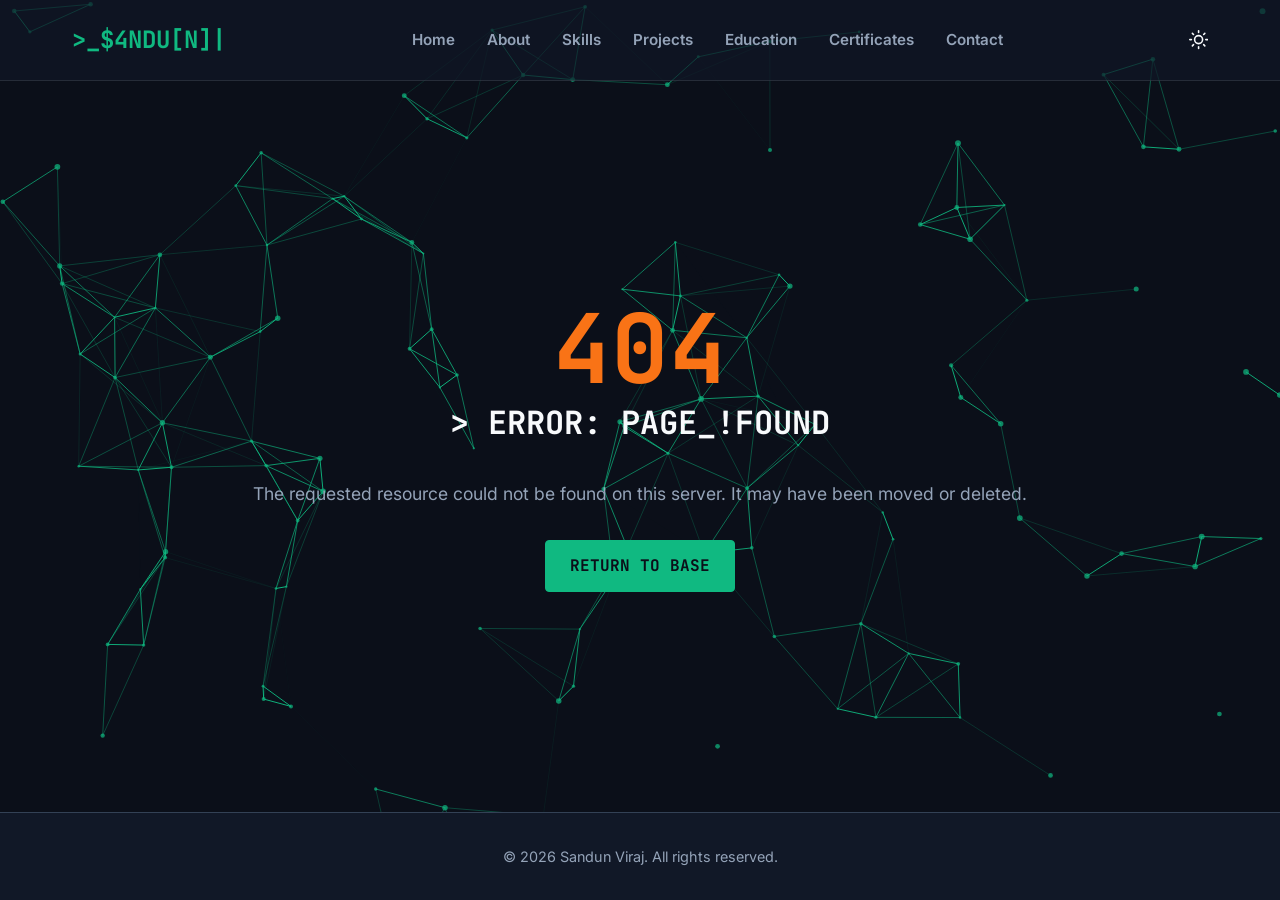
<file: index.html>
<!doctype html>
<html lang="en">
  <head>
    <meta charset="UTF-8" />
    <link rel="icon" type="image/x-icon" href="/assets/favicon-DPq_5q9P.ico" />
    <meta name="viewport" content="width=device-width, initial-scale=1.0" />
    <title>Sandun Viraj Dilshan</title>
    <script type="module" crossorigin src="/assets/index-bEDMDvUt.js"></script>
    <link rel="stylesheet" crossorigin href="/assets/index-BdG-zrpD.css">
  </head>
  <body>
    <div id="root"></div>
  </body>
</html>
</file>
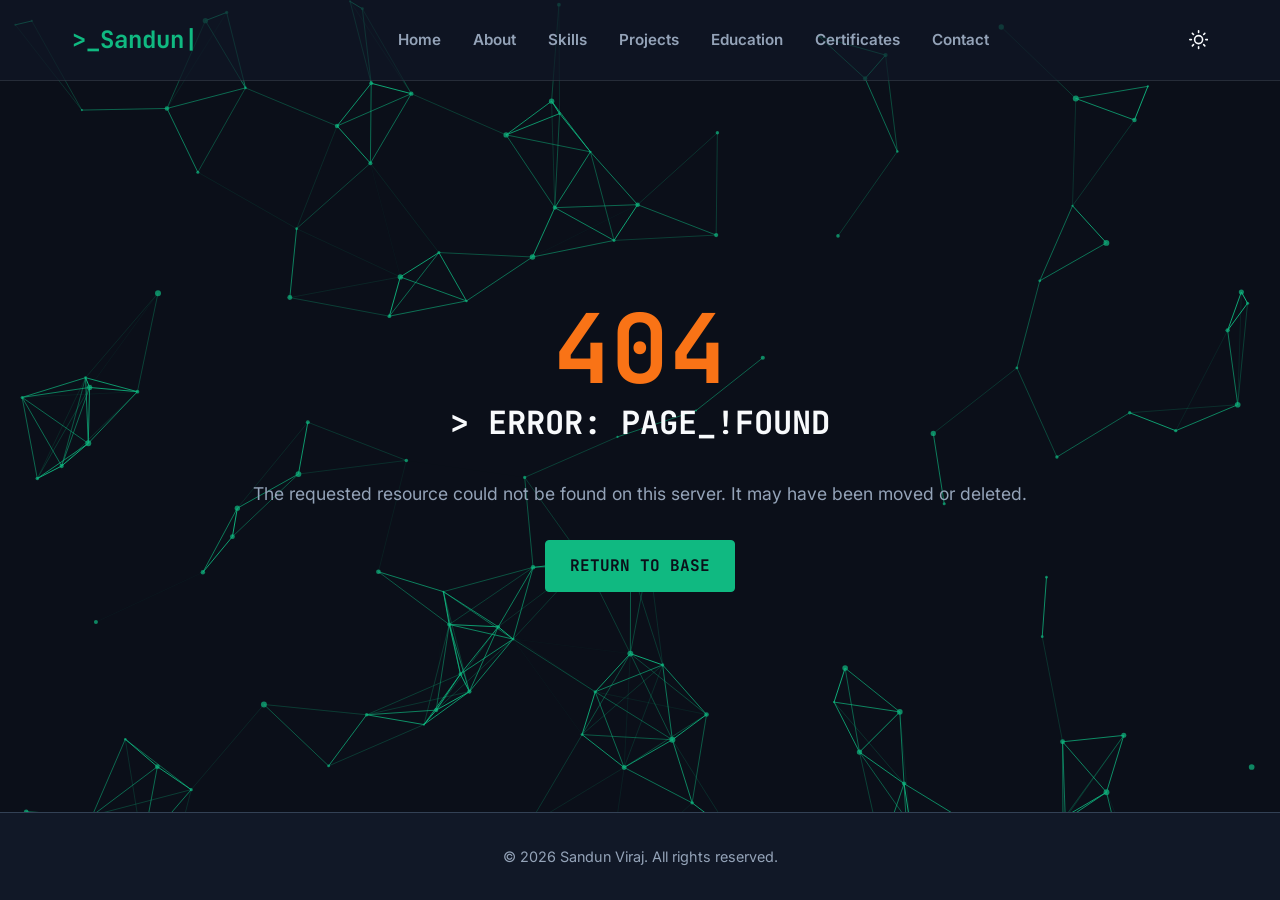
<file: portfolio/index.html>
<!doctype html>
<html lang="en">
  <head>
    <meta charset="UTF-8" />
    <link rel="icon" type="image/x-icon" href="/assets/favicon-DPq_5q9P.ico" />
    <meta name="viewport" content="width=device-width, initial-scale=1.0" />
    <title>Sandun Viraj Dilshan</title>
    <script type="module" crossorigin src="/assets/index-DxKRPL-G.js"></script>
    <link rel="stylesheet" crossorigin href="/assets/index-BdG-zrpD.css">
  </head>
  <body>
    <div id="root"></div>
  </body>
</html>
</file>
<file: assets/index-BdG-zrpD.css>
@import "https://fonts.googleapis.com/css2?family=JetBrains+Mono:wght@400;700&family=Inter:wght@300;400;600;800&display=swap";.preloader-container{background-color:var(--bg-color);z-index:9999;justify-content:center;align-items:center;width:100vw;height:100vh;transition:opacity .5s ease-out,visibility .5s;display:flex;position:fixed;top:0;left:0}.preloader-content{flex-direction:column;align-items:center;gap:1.5rem;display:flex}.spinner{border:3px solid var(--border-color);border-top:3px solid var(--accent-primary);border-radius:50%;width:50px;height:50px;animation:1s linear infinite spin}.text-container{align-items:center;gap:.25rem;display:flex}.status-text{color:var(--accent-primary);letter-spacing:2px;font-size:1.2rem;font-weight:700}.cursor{color:var(--accent-primary);font-weight:700;animation:1s step-end infinite blink}.progress-bar-container{background-color:var(--border-color);border-radius:2px;width:250px;height:4px;overflow:hidden}.progress-bar{background-color:var(--accent-primary);width:0%;height:100%;animation:2s ease-in-out forwards progress}@keyframes spin{0%{transform:rotate(0)}to{transform:rotate(360deg)}}@keyframes blink{0%,to{opacity:1}50%{opacity:0}}@keyframes progress{0%{width:0%}50%{width:70%}to{width:100%}}.navbar{z-index:100;background-color:var(--bg-surface-glass);-webkit-backdrop-filter:blur(10px);border-bottom:1px solid var(--glass-border);position:sticky;top:0}.navbar-container{justify-content:space-between;align-items:center;height:80px;display:flex}.navbar-logo{color:var(--accent-primary);font-size:1.5rem;font-weight:700}.blink{animation:1s step-end infinite blink}.navbar-links{gap:2rem;display:flex}.nav-link{color:var(--text-secondary);font-size:.95rem;font-weight:600;position:relative}.nav-link:hover,.active-link{color:var(--accent-primary)}.active-link:after{content:"";background-color:var(--accent-primary);border-radius:2px;width:100%;height:2px;position:absolute;bottom:-4px;left:0}.navbar-controls{align-items:center;gap:1rem;display:flex}.theme-toggle,.mobile-toggle{color:var(--text-primary);cursor:pointer;background:0 0;border:none;justify-content:center;align-items:center;font-size:1.2rem;transition:color .3s;display:flex}.theme-toggle:hover,.mobile-toggle:hover{color:var(--accent-primary)}.mobile-toggle{display:none}@media (width<=768px){.mobile-toggle{display:flex}.navbar-links{background-color:var(--bg-surface);flex-direction:column;justify-content:center;align-items:center;gap:3rem;width:100%;height:calc(100vh - 80px);transition:left .3s;position:absolute;top:80px;left:-100%}.navbar-links.active{left:0}}.footer{background-color:var(--bg-surface);border-top:1px solid var(--border-color);margin-top:auto;padding:2rem 0}.footer-container{text-align:center;justify-content:center;align-items:center;display:flex}.footer-container p{color:var(--text-secondary);font-size:.9rem}.network-background{z-index:-1;pointer-events:auto;background-color:#0000;width:100vw;height:100vh;position:fixed;top:0;left:0}.home-section{align-items:center;display:flex}.home-content{grid-template-columns:1fr 1fr;align-items:center;gap:4rem;display:grid}.terminal-window{background-color:#0b0f19;border:1px solid #334155;border-radius:8px;width:100%;overflow:hidden;box-shadow:0 20px 25px -5px #00000080}.terminal-header{background-color:#1e293b;border-bottom:1px solid #334155;align-items:center;gap:.5rem;padding:.5rem 1rem;display:flex}.dot{border-radius:50%;width:12px;height:12px}.dot.red{background-color:#ef4444}.dot.yellow{background-color:#eab308}.dot.green{background-color:#22c55e}.terminal-title{color:#94a3b8;margin-left:1rem;font-family:JetBrains Mono,monospace;font-size:.8rem}.terminal-body{color:var(--accent-primary);min-height:200px;padding:1.5rem;font-size:.95rem;line-height:1.8}.terminal-line{white-space:pre-wrap}.hero-title{margin-bottom:.5rem;font-size:3.5rem;line-height:1.2}.highlight{color:var(--accent-primary)}.hero-subtitle{color:var(--text-secondary);margin-bottom:1rem;font-size:2rem}.hero-description{color:var(--text-secondary);max-width:90%;margin-bottom:1.5rem;font-size:1.1rem}.home-socials{gap:1.5rem;margin-bottom:2rem;display:flex}.home-socials a{color:var(--text-secondary);font-size:1.5rem;transition:color .3s,transform .3s}.home-socials a:hover{color:var(--accent-primary);transform:translateY(-2px)}.home-actions{gap:1rem;display:flex}@media (width<=992px){.home-content{text-align:center;grid-template-columns:1fr}.home-actions{justify-content:center}.hero-title{font-size:2.5rem}.hero-subtitle{font-size:1.5rem}.terminal-window{order:-1}}.skills-grid{grid-template-columns:repeat(auto-fit,minmax(320px,1fr));gap:2rem;margin-top:3rem;display:grid}.skill-category-card{flex-direction:column;padding:2rem;transition:all .3s;display:flex;position:relative;overflow:hidden}.skill-category-card:before{content:"";background-color:var(--card-color);width:4px;height:100%;position:absolute;top:0;left:0}.skill-category-title{align-items:center;gap:.5rem;margin-bottom:1.5rem;font-size:1.25rem;display:flex}.skills-list{flex-wrap:wrap;gap:.75rem;display:flex}.skill-tag{background-color:var(--bg-color);color:var(--text-primary);border:1px solid var(--border-color);cursor:default;border-radius:6px;padding:.5rem 1rem;font-family:JetBrains Mono,monospace;font-size:.9rem;font-weight:600;transition:all .3s}.skill-tag:hover{border-color:var(--card-color);color:var(--card-color);transform:translateY(-3px);box-shadow:0 4px 12px #0000001a}[data-theme=dark] .skill-tag:hover{box-shadow:0 4px 12px var(--card-color-glow)}.projects-grid{grid-template-columns:repeat(auto-fit,minmax(350px,1fr));gap:2rem;margin-top:2rem;display:grid}.project-card{flex-direction:column;padding:0;display:flex;overflow:hidden}.project-image{width:100%;height:200px;position:relative}.project-image img{object-fit:cover;width:100%;height:100%}.project-category{background-color:var(--accent-primary);color:var(--bg-color);border-radius:4px;padding:.25rem .75rem;font-size:.8rem;font-weight:700;position:absolute;top:1rem;right:1rem}.project-content{flex-direction:column;flex-grow:1;padding:1.5rem;display:flex}.project-content h3{color:var(--text-primary);margin-bottom:.5rem}.project-content p{color:var(--text-secondary);flex-grow:1;margin-bottom:1.5rem;font-size:.95rem}.project-tech{flex-wrap:wrap;gap:.5rem;display:flex}.tech-tag{color:var(--text-secondary);background-color:var(--bg-color);border:1px solid var(--border-color);border-radius:4px;padding:.25rem .5rem;font-size:.75rem}.certs-grid{grid-template-columns:repeat(3,320px);justify-content:center;gap:3rem;margin-top:4rem;display:grid}.cert-card{text-align:center;flex-direction:column;align-items:center;width:320px;height:280px;padding-top:5.5rem;transition:all .3s;display:flex;position:relative}@media (width<=1100px){.certs-grid{grid-template-columns:repeat(auto-fit,minmax(320px,1fr))}}.cert-card:hover{border-color:var(--accent-primary);box-shadow:0 0 20px #10b98133}.cert-hexagon{background-color:var(--bg-surface);clip-path:polygon(50% 0%,100% 25%,100% 75%,50% 100%,0% 75%,0% 25%);border:2px solid var(--accent-primary);z-index:10;justify-content:center;align-items:center;width:100px;height:115px;display:flex;position:absolute;top:-3rem;box-shadow:0 0 15px #0000004d}.cert-hexagon:before{content:"";background-color:var(--bg-surface-glass);clip-path:polygon(50% 0%,100% 25%,100% 75%,50% 100%,0% 75%,0% 25%);z-index:-1;position:absolute;inset:4px}.cert-hexagon img{object-fit:cover;filter:drop-shadow(0 2px 4px #00000080);width:100%;height:100%}.cert-info h3{color:var(--text-primary);margin-top:3rem;font-size:1.25rem}.cert-issuer{color:var(--accent-secondary);margin-bottom:1rem;font-weight:600}.cert-date{color:var(--text-secondary);background:var(--bg-color);border-radius:12px;padding:.25rem .75rem;font-size:.85rem;display:inline-block}.cert-modal-overlay{z-index:1000;cursor:pointer;-webkit-backdrop-filter:blur(5px);background-color:#000000d9;justify-content:center;align-items:center;width:100vw;height:100vh;display:flex;position:fixed;top:0;left:0}.cert-modal-content{max-width:90vw;max-height:90vh;animation:.3s modalFadeIn;position:relative}.cert-modal-content img{object-fit:contain;border:1px solid var(--glass-border);border-radius:8px;max-width:100%;max-height:90vh;box-shadow:0 0 30px #00000080}.cert-modal-close{color:#fff;cursor:pointer;background:0 0;border:none;font-size:2rem;transition:color .3s;position:absolute;top:-40px;right:0}.cert-modal-close:hover{color:var(--accent-alert)}@keyframes modalFadeIn{0%{opacity:0;transform:scale(.95)}to{opacity:1;transform:scale(1)}}:root{--bg-color:#f0f4f8;--bg-surface:#fff;--bg-surface-glass:#ffffffb3;--text-primary:#1e293b;--text-secondary:#475569;--accent-primary:#0284c7;--accent-secondary:#0ea5e9;--accent-alert:#f97316;--accent-success:#10b981;--border-color:#cbd5e1;--glass-border:#0000001a;--shadow:0 10px 15px -3px #0000001a, 0 4px 6px -2px #0000000d}[data-theme=dark]{--bg-color:#0b0f19;--bg-surface:#111827;--bg-surface-glass:#111827b3;--text-primary:#f8fafc;--text-secondary:#94a3b8;--accent-primary:#10b981;--accent-secondary:#34d399;--accent-alert:#f97316;--accent-success:#10b981;--border-color:#334155;--glass-border:#ffffff1a;--shadow:0 10px 15px -3px #00000080, 0 4px 6px -2px #0000004d}*{box-sizing:border-box;margin:0;padding:0}body{background-color:var(--bg-color);color:var(--text-primary);font-family:Inter,sans-serif;line-height:1.6;transition:background-color .3s,color .3s;overflow-x:hidden}h1,h2,h3,h4,h5,h6{margin-bottom:1rem;font-family:JetBrains Mono,monospace;font-weight:700}a{color:var(--accent-primary);text-decoration:none;transition:color .3s}a:hover{color:var(--accent-secondary)}ul{list-style:none}.mono{font-family:JetBrains Mono,monospace}.glass-card{background:var(--bg-surface-glass);-webkit-backdrop-filter:blur(10px);border:1px solid var(--glass-border);box-shadow:var(--shadow);border-radius:12px;padding:2rem;transition:transform .3s,box-shadow .3s}.glass-card:hover{border-color:var(--accent-primary);transform:translateY(-5px);box-shadow:0 20px 25px -5px #0003,0 10px 10px -5px #0000001a}.container{max-width:1200px;margin:0 auto;padding:0 2rem}.section{flex-direction:column;flex:1;padding:5rem 0;display:flex}.btn{text-transform:uppercase;cursor:pointer;border:1px solid var(--accent-primary);border-radius:4px;padding:.75rem 1.5rem;font-family:JetBrains Mono,monospace;font-weight:700;transition:all .3s;display:inline-block}.btn-primary{background-color:var(--accent-primary);color:var(--bg-color)}.btn-primary:hover,.btn-outline{color:var(--accent-primary);background-color:#0000}.btn-outline:hover{background-color:var(--accent-primary);color:var(--bg-color)}.hidden{opacity:0;pointer-events:none;visibility:hidden;height:0;overflow:hidden}.app-wrapper{opacity:1;flex-direction:column;min-height:100vh;transition:opacity .5s ease-in;display:flex}main{flex-direction:column;flex:1;display:flex}
</file>
